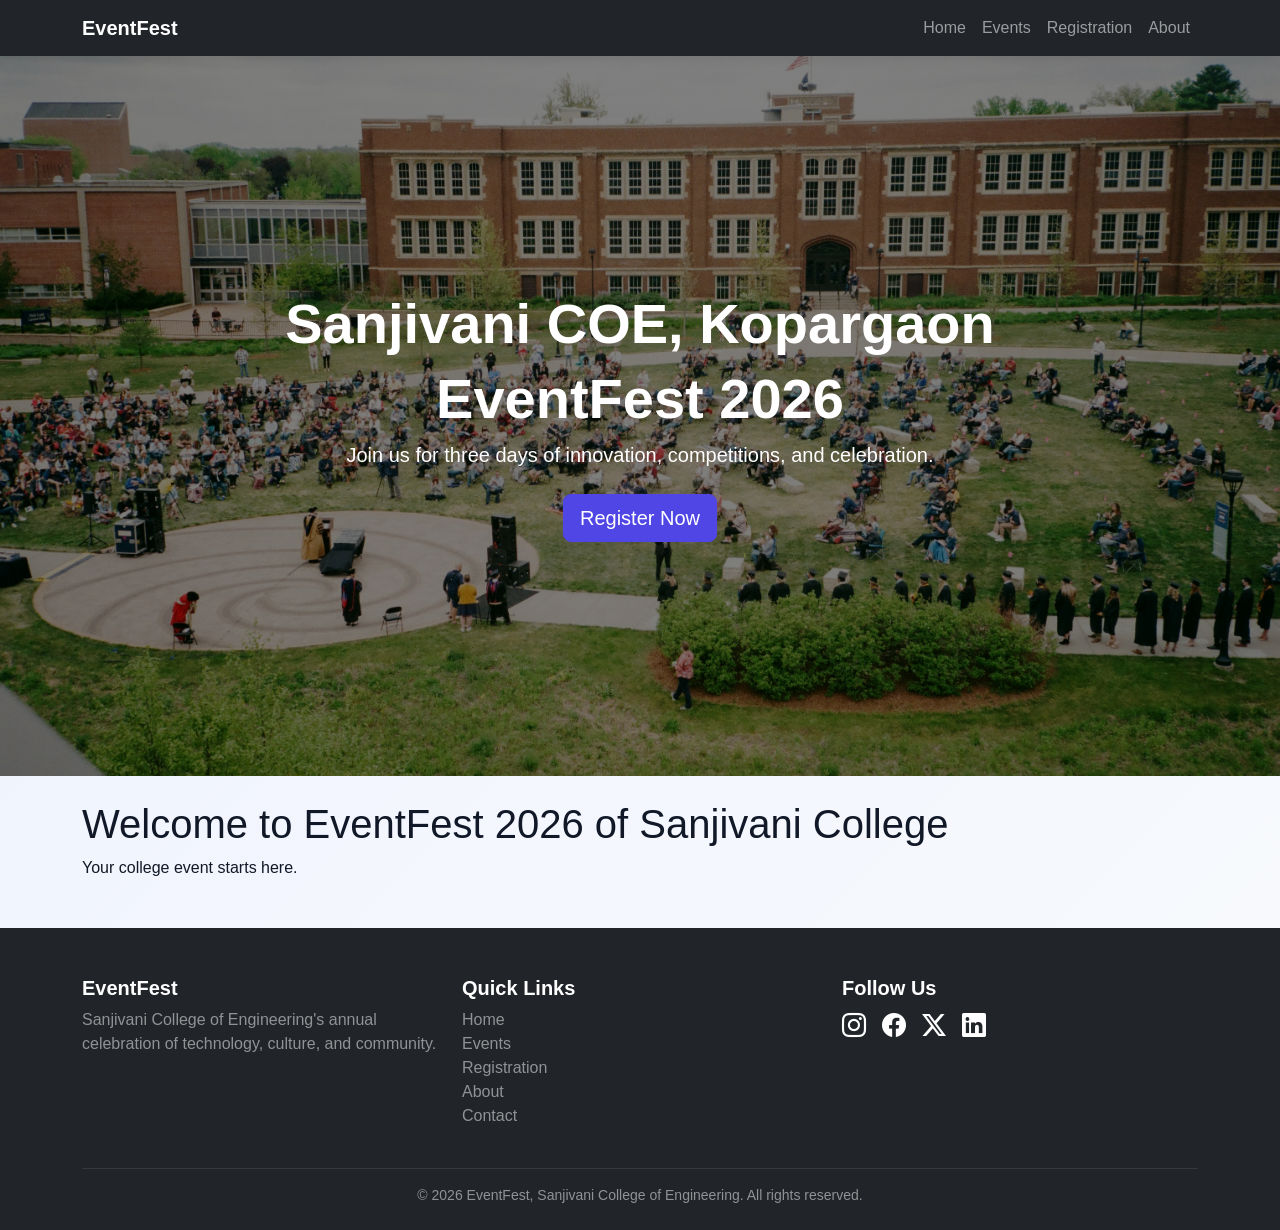
<file: index.html>
<!DOCTYPE html>
<html lang="en">
<head>
    <meta charset="UTF-8">
    <meta name="viewport" content="width=device-width, initial-scale=1.0">
    <title>College Event | Home</title>

    <!-- Bootstrap CSS (CDN) -->
    <link href="https://cdn.jsdelivr.net/npm/bootstrap@5.3.3/dist/css/bootstrap.min.css" rel="stylesheet">
    <link rel="stylesheet" href="https://cdn.jsdelivr.net/npm/bootstrap-icons@1.11.3/font/bootstrap-icons.min.css">

    <!-- Custom CSS -->
    <link rel="stylesheet" href="css/style.css">
</head>
<body>

    <!-- Navbar -->
    <nav class="navbar navbar-expand-lg navbar-dark bg-dark sticky-top">
    <div class="container">
        <!-- Brand/Logo -->
        <a class="navbar-brand fw-bold" href="index.html">EventFest</a>

        <!-- Hamburger button (shows on small screens) -->
        <button class="navbar-toggler" type="button" 
                data-bs-toggle="collapse" 
                data-bs-target="#navbarMenu" 
                aria-controls="navbarMenu" 
                aria-expanded="false" 
                aria-label="Toggle navigation">
            <span class="navbar-toggler-icon"></span>
        </button>

        <!-- Collapsible menu -->
        <div class="collapse navbar-collapse" id="navbarMenu">
            <ul class="navbar-nav ms-auto mb-2 mb-lg-0">
                <li class="nav-item">
                    <a class="nav-link" href="index.html">Home</a>
                </li>
                <li class="nav-item">
                    <a class="nav-link" href="events.html">Events</a>
                </li>
                <li class="nav-item">
                    <a class="nav-link" href="register.html">Registration</a>
                </li>
                <li class="nav-item">
                    <a class="nav-link" href="about.html">About</a>
                </li>
            </ul>
        </div>
    </div>
</nav>
    <!-- Hero Section -->
<header class="hero-section d-flex justify-content-center align-items-center text-center text-white">
    <div class="container">
        <h1 class="display-4 fw-bold">Sanjivani COE, Kopargaon</h1>
        <h1 class="display-4 fw-bold">EventFest 2026</h1>
        <p class="lead mb-4">Join us for three days of innovation, competitions, and celebration.</p>
        <a href="register.html" class="btn btn-primary btn-lg">Register Now</a>
    </div>
</header>

    <!-- Main Content -->
    <main class="container mt-4">
        <h1>Welcome to EventFest 2026 of Sanjivani College</h1>
        <p>Your college event starts here.</p>
    </main>

    <!-- Footer -->
  <footer class="bg-dark text-white pt-5 pb-4 mt-5">
    <div class="container">
        <div class="row">

            <!-- Brand / About -->
            <div class="col-md-4 mb-4 mb-md-0">
                <h5 class="fw-bold">EventFest</h5>
                <p class="text-white-50">
                    Sanjivani College of Engineering's annual celebration of technology, culture, and community.
                </p>
            </div>

            <!-- Quick Links -->
            <div class="col-md-4 mb-4 mb-md-0">
                <h5 class="fw-bold">Quick Links</h5>
                <ul class="list-unstyled">
                    <li><a href="index.html" class="text-white-50 text-decoration-none">Home</a></li>
                    <li><a href="events.html" class="text-white-50 text-decoration-none">Events</a></li>
                    <li><a href="register.html" class="text-white-50 text-decoration-none">Registration</a></li>
                    <li><a href="about.html" class="text-white-50 text-decoration-none">About</a></li>
                    <li><a href="contact.html" class="text-white-50 text-decoration-none">Contact</a></li>
                </ul>
            </div>

            <!-- Social Icons -->
            <div class="col-md-4">
                <h5 class="fw-bold">Follow Us</h5>
                <div class="d-flex gap-3 fs-4">
                    <a href="#" class="text-white" aria-label="Instagram"><i class="bi bi-instagram"></i></a>
                    <a href="#" class="text-white" aria-label="Facebook"><i class="bi bi-facebook"></i></a>
                    <a href="#" class="text-white" aria-label="X (Twitter)"><i class="bi bi-twitter-x"></i></a>
                    <a href="#" class="text-white" aria-label="LinkedIn"><i class="bi bi-linkedin"></i></a>
                </div>
            </div>

        </div>

        <hr class="border-secondary mt-4">

        <div class="text-center text-white-50 small">
            &copy; 2026 EventFest, Sanjivani College of Engineering. All rights reserved.
        </div>
    </div>
</footer>

    <!-- Bootstrap JS Bundle (CDN) -->
    <script src="https://cdn.jsdelivr.net/npm/bootstrap@5.3.3/dist/js/bootstrap.bundle.min.js"></script>

    <!-- Custom JS -->
    <script src="js/script.js"></script>
</body>
</html>
</file>
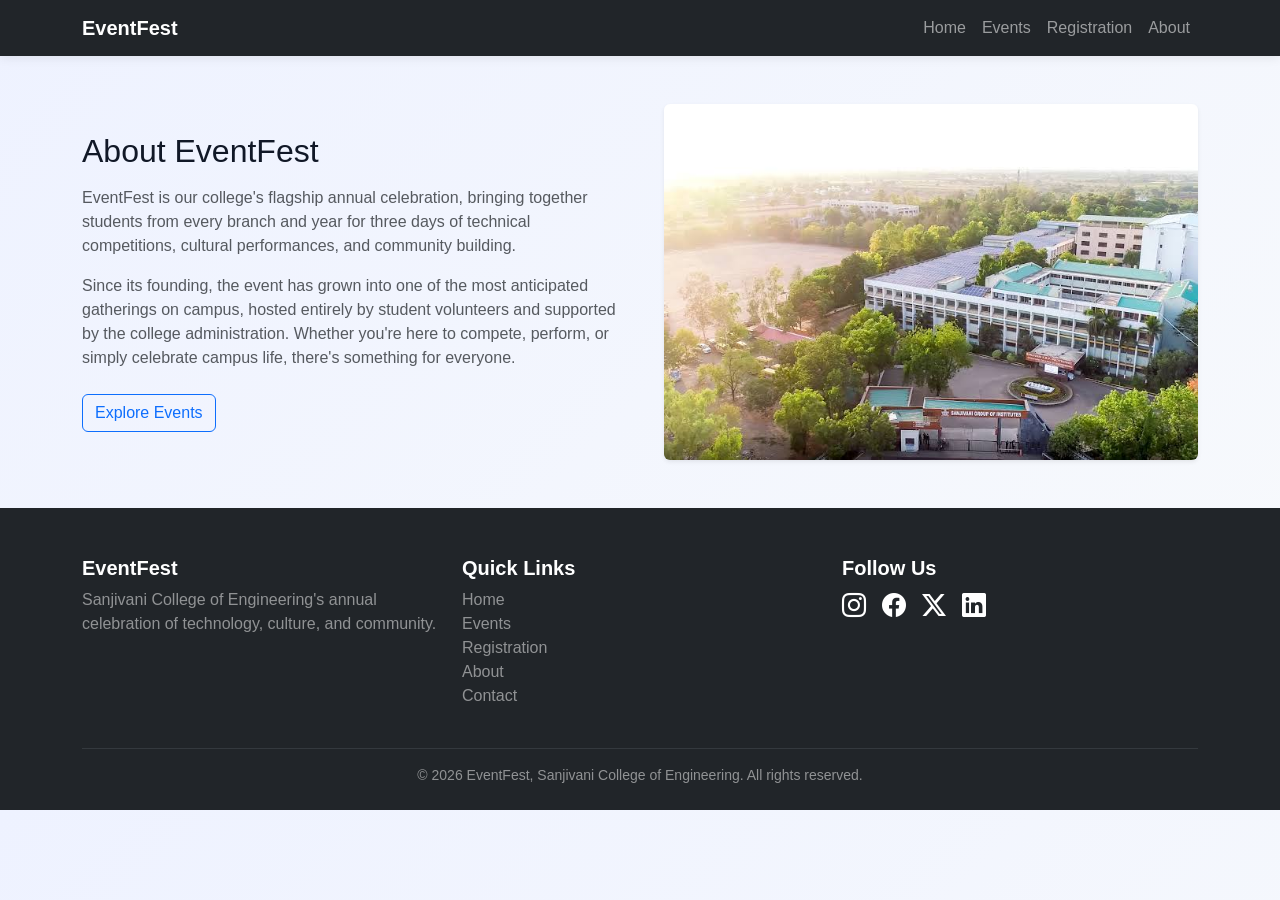
<file: about.html>
<!DOCTYPE html>
<html lang="en">
<head>
    <meta charset="UTF-8">
    <meta name="viewport" content="width=device-width, initial-scale=1.0">
    <title>College Event | About</title>
    <link href="https://cdn.jsdelivr.net/npm/bootstrap@5.3.3/dist/css/bootstrap.min.css" rel="stylesheet">
    <link rel="stylesheet" href="https://cdn.jsdelivr.net/npm/bootstrap-icons@1.11.3/font/bootstrap-icons.min.css">
    <link rel="stylesheet" href="css/style.css">
</head>
<body>
   <nav class="navbar navbar-expand-lg navbar-dark bg-dark sticky-top">
    <div class="container">
        <!-- Brand/Logo -->
        <a class="navbar-brand fw-bold" href="index.html">EventFest</a>

        <!-- Hamburger button (shows on small screens) -->
        <button class="navbar-toggler" type="button" 
                data-bs-toggle="collapse" 
                data-bs-target="#navbarMenu" 
                aria-controls="navbarMenu" 
                aria-expanded="false" 
                aria-label="Toggle navigation">
            <span class="navbar-toggler-icon"></span>
        </button>

         <!-- Hamburger button (shows on small screens) 
        <button class="navbar-toggler" type="button" 
                data-bs-toggle="collapse" 
                data-bs-target="#navbarMenu" 
                aria-controls="navbarMenu" 
                aria-expanded="false" 
                aria-label="Toggle navigation">
            <span class="navbar-toggler-icon"></span>
        </button>  -->

        <!-- Collapsible menu -->
        <div class="collapse navbar-collapse" id="navbarMenu">
            <ul class="navbar-nav ms-auto mb-2 mb-lg-0">
                <li class="nav-item">
                    <a class="nav-link" href="index.html">Home</a>
                </li>
                <li class="nav-item">
                    <a class="nav-link" href="events.html">Events</a>
                </li>
                <li class="nav-item">
                    <a class="nav-link" href="register.html">Registration</a>
                </li>
                <li class="nav-item">
                    <a class="nav-link" href="about.html">About</a>
                </li>
            </ul>
        </div>
    </div>
</nav>

<main class="container my-5">
    <section id="about" class="row align-items-center g-5">

        <!-- Text Column -->
        <div class="col-md-6">
            <h2 class="mb-3">About EventFest</h2>
            <p class="text-muted">
                EventFest is our college's flagship annual celebration, bringing together students 
                from every branch and year for three days of technical competitions, cultural 
                performances, and community building.
            </p>
            <p class="text-muted">
                Since its founding, the event has grown into one of the most anticipated gatherings 
                on campus, hosted entirely by student volunteers and supported by the college 
                administration. Whether you're here to compete, perform, or simply celebrate 
                campus life, there's something for everyone.
            </p>
            <a href="events.html" class="btn btn-outline-primary mt-2">Explore Events</a>
        </div>

        <!-- Image Column -->
        <div class="col-md-6">
            <img src="images/college.jpg" alt="College campus" class="img-fluid rounded shadow-sm">
        </div>

    </section>
</main>

    <footer class="bg-dark text-white pt-5 pb-4 mt-5">
    <div class="container">
        <div class="row">

            <!-- Brand / About -->
            <div class="col-md-4 mb-4 mb-md-0">
                <h5 class="fw-bold">EventFest</h5>
                <p class="text-white-50">
                    Sanjivani College of Engineering's annual celebration of technology, culture, and community.
                </p>
            </div>

            <!-- Quick Links -->
            <div class="col-md-4 mb-4 mb-md-0">
                <h5 class="fw-bold">Quick Links</h5>
                <ul class="list-unstyled">
                    <li><a href="index.html" class="text-white-50 text-decoration-none">Home</a></li>
                    <li><a href="events.html" class="text-white-50 text-decoration-none">Events</a></li>
                    <li><a href="register.html" class="text-white-50 text-decoration-none">Registration</a></li>
                    <li><a href="about.html" class="text-white-50 text-decoration-none">About</a></li>
                    <li><a href="contact.html" class="text-white-50 text-decoration-none">Contact</a></li>
                </ul>
            </div>
<!--  -->
            <!-- Social Icons -->
            <div class="col-md-4">
                <h5 class="fw-bold">Follow Us</h5>
                <div class="d-flex gap-3 fs-4">
                    <a href="#" class="text-white" aria-label="Instagram"><i class="bi bi-instagram"></i></a>
                    <a href="#" class="text-white" aria-label="Facebook"><i class="bi bi-facebook"></i></a>
                    <a href="#" class="text-white" aria-label="X (Twitter)"><i class="bi bi-twitter-x"></i></a>
                    <a href="#" class="text-white" aria-label="LinkedIn"><i class="bi bi-linkedin"></i></a>
                </div>
            </div>

        </div>

        <hr class="border-secondary mt-4">

        <div class="text-center text-white-50 small">
            &copy; 2026 EventFest, Sanjivani College of Engineering. All rights reserved.
        </div>
    </div>
</footer>

    <script src="https://cdn.jsdelivr.net/npm/bootstrap@5.3.3/dist/js/bootstrap.bundle.min.js"></script>
    <script src="js/script.js"></script>
</body>
</html>
</file>
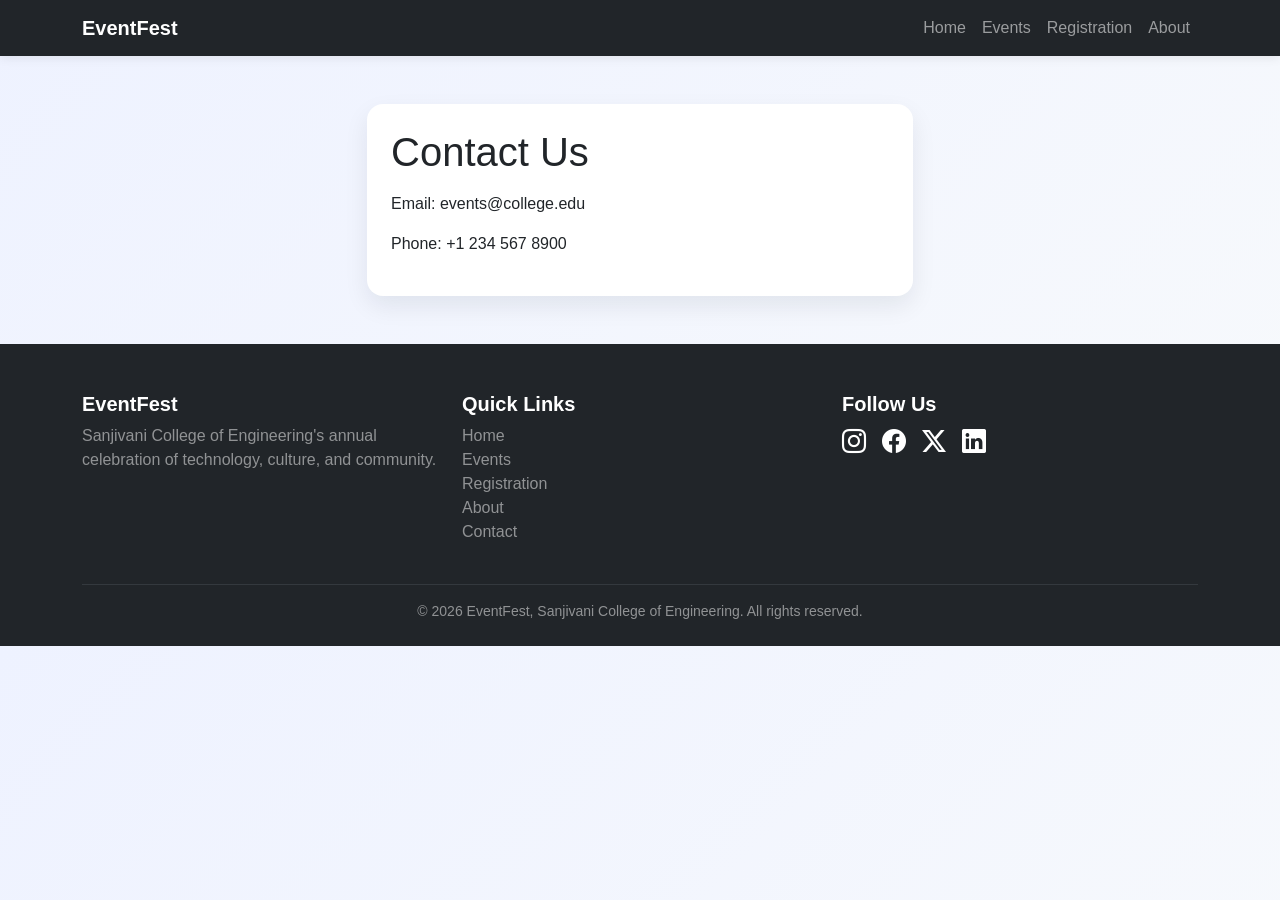
<file: contact.html>
<!DOCTYPE html>
<html lang="en">
<head>
    <meta charset="UTF-8">
    <meta name="viewport" content="width=device-width, initial-scale=1.0">
    <title>College Event | Contact</title>
    <link href="https://cdn.jsdelivr.net/npm/bootstrap@5.3.3/dist/css/bootstrap.min.css" rel="stylesheet">
    <link rel="stylesheet" href="https://cdn.jsdelivr.net/npm/bootstrap-icons@1.11.3/font/bootstrap-icons.min.css">
    <link rel="stylesheet" href="css/style.css">
</head>
<body>
<nav class="navbar navbar-expand-lg navbar-dark bg-dark sticky-top">
    <div class="container">
        <!-- Brand/Logo -->
        <a class="navbar-brand fw-bold" href="index.html">EventFest</a>

        <!-- Hamburger button (shows on small screens) -->
        <button class="navbar-toggler" type="button" 
                data-bs-toggle="collapse" 
                data-bs-target="#navbarMenu" 
                aria-controls="navbarMenu" 
                aria-expanded="false" 
                aria-label="Toggle navigation">
            <span class="navbar-toggler-icon"></span>
        </button>

        <!-- Collapsible menu -->
        <div class="collapse navbar-collapse" id="navbarMenu">
            <ul class="navbar-nav ms-auto mb-2 mb-lg-0">
                <li class="nav-item">
                    <a class="nav-link" href="index.html">Home</a>
                </li>
                <li class="nav-item">
                    <a class="nav-link" href="events.html">Events</a>
                </li>
                <li class="nav-item">
                    <a class="nav-link" href="register.html">Registration</a>
                </li>
                <li class="nav-item">
                    <a class="nav-link" href="about.html">About</a>
                </li>
            </ul>
        </div>
    </div>
</nav>

    <main class="container my-5">
        <div class="row justify-content-center">
            <div class="col-lg-6">
                <div class="card p-4">
                    <h1 class="mb-3">Contact Us</h1>
                    <p>Email: events@college.edu</p>
                    <p>Phone: +1 234 567 8900</p>
                </div>
            </div>
        </div>
    </main>
<!-- Brand/Logo -->
    <!-- Brand/Logo -->
    <!-- Brand/Logo -->
<footer class="bg-dark text-white pt-5 pb-4 mt-5">
    <div class="container">
        <div class="row">

            <!-- Brand / About -->
            <div class="col-md-4 mb-4 mb-md-0">
                <h5 class="fw-bold">EventFest</h5>
                <p class="text-white-50">
                    Sanjivani College of Engineering's annual celebration of technology, culture, and community.
                </p>
            </div>

            <!-- Quick Links -->
            <div class="col-md-4 mb-4 mb-md-0">
                <h5 class="fw-bold">Quick Links</h5>
                <ul class="list-unstyled">
                    <li><a href="index.html" class="text-white-50 text-decoration-none">Home</a></li>
                    <li><a href="events.html" class="text-white-50 text-decoration-none">Events</a></li>
                    <li><a href="register.html" class="text-white-50 text-decoration-none">Registration</a></li>
                    <li><a href="about.html" class="text-white-50 text-decoration-none">About</a></li>
                    <li><a href="contact.html" class="text-white-50 text-decoration-none">Contact</a></li>
                </ul>
            </div>

            <!-- Social Icons -->
            <div class="col-md-4">
                <h5 class="fw-bold">Follow Us</h5>
                <div class="d-flex gap-3 fs-4">
                    <a href="#" class="text-white" aria-label="Instagram" title="Instagram"><i class="bi bi-instagram"></i></a>
                    <a href="#" class="text-white" aria-label="Facebook" title="Facebook"><i class="bi bi-facebook"></i></a>
                    <a href="#" class="text-white" aria-label="X (Twitter)" title="X (Twitter)"><i class="bi bi-twitter-x"></i></a>
                    <a href="#" class="text-white" aria-label="LinkedIn" title="LinkedIn"><i class="bi bi-linkedin"></i></a>
                </div>
            </div>

        </div>

        <hr class="border-secondary mt-4">

        <div class="text-center text-white-50 small">
            &copy; 2026 EventFest, Sanjivani College of Engineering. All rights reserved.
        </div>
    </div>
</footer>

    <script src="https://cdn.jsdelivr.net/npm/bootstrap@5.3.3/dist/js/bootstrap.bundle.min.js"></script>
    <script src="js/script.js"></script>
</body>
</html>
</file>
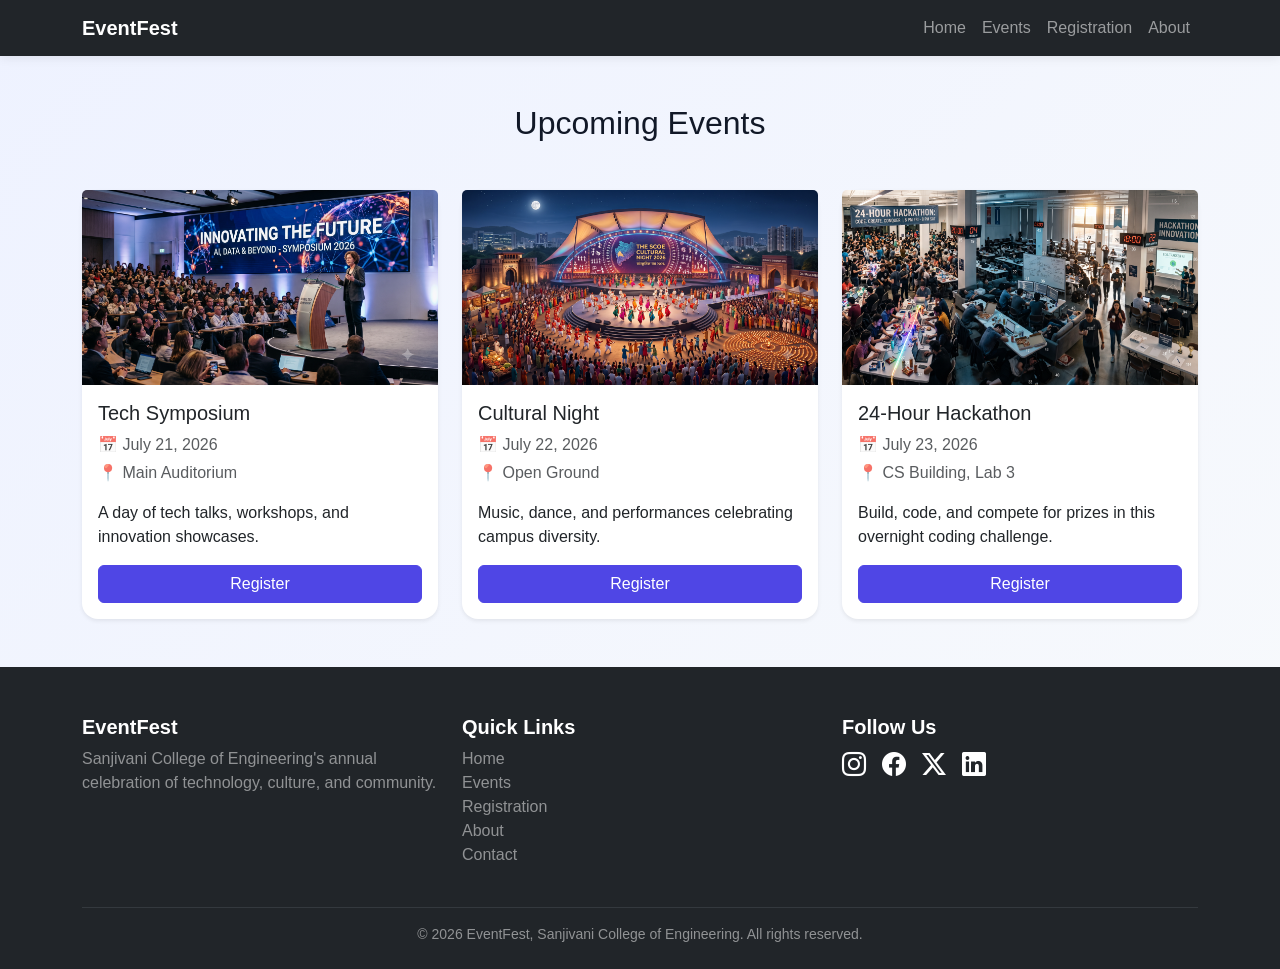
<file: events.html>
<!DOCTYPE html>
<html lang="en">
<head>
    <meta charset="UTF-8">
    <meta name="viewport" content="width=device-width, initial-scale=1.0">
    <title>College Event | Events</title>
    <link href="https://cdn.jsdelivr.net/npm/bootstrap@5.3.3/dist/css/bootstrap.min.css" rel="stylesheet">
    <link rel="stylesheet" href="https://cdn.jsdelivr.net/npm/bootstrap-icons@1.11.3/font/bootstrap-icons.min.css">
    <link rel="stylesheet" href="css/style.css">
</head>
<body>
   <nav class="navbar navbar-expand-lg navbar-dark bg-dark sticky-top">
    <div class="container">
        <!-- Brand/Logo -->
        <a class="navbar-brand fw-bold" href="index.html">EventFest</a>

        <!-- Hamburger button (shows on small screens) -->
        <button class="navbar-toggler" type="button" 
                data-bs-toggle="collapse" 
                data-bs-target="#navbarMenu" 
                aria-controls="navbarMenu" 
                aria-expanded="false" 
                aria-label="Toggle navigation">
            <span class="navbar-toggler-icon"></span>
        </button>

        <!-- Collapsible menu -->
        <div class="collapse navbar-collapse" id="navbarMenu">
            <ul class="navbar-nav ms-auto mb-2 mb-lg-0">
                <li class="nav-item">
                    <a class="nav-link" href="index.html">Home</a>
                </li>
                <li class="nav-item">
                    <a class="nav-link" href="events.html">Events</a>
                </li>
                <li class="nav-item">
                    <a class="nav-link" href="register.html">Registration</a>
                </li>
                <li class="nav-item">
                    <a class="nav-link" href="about.html">About</a>
                </li>
            </ul>
        </div>
    </div>
</nav>

<main class="container mt-5">
    <h2 class="text-center mb-5">Upcoming Events</h2>
    
    <div class="row g-4">

        <!-- Card 1 -->
        <div class="col-md-6 col-lg-4">
            <div class="card h-100 shadow-sm">
                <img src="images/event1.jpg" class="card-img-top" alt="Tech Symposium">
                <div class="card-body d-flex flex-column">
                    <h5 class="card-title">Tech Symposium</h5>
                    <p class="card-text text-muted mb-1">📅 July 21, 2026</p>
                    <p class="card-text text-muted mb-3">📍 Main Auditorium</p>
                    <p class="card-text">A day of tech talks, workshops, and innovation showcases.</p>
                    <a href="register.html" class="btn btn-primary mt-auto">Register</a>
                </div>
            </div>
        </div>

        <!-- Card 2 -->
        <div class="col-md-6 col-lg-4">
            <div class="card h-100 shadow-sm">
                <img src="images/event2.jpg" class="card-img-top" alt="Cultural Night">
                <div class="card-body d-flex flex-column">
                    <h5 class="card-title">Cultural Night</h5>
                    <p class="card-text text-muted mb-1">📅 July 22, 2026</p>
                    <p class="card-text text-muted mb-3">📍 Open Ground</p>
                    <p class="card-text">Music, dance, and performances celebrating campus diversity.</p>
                    <a href="register.html" class="btn btn-primary mt-auto">Register</a>
                </div>
            </div>
        </div>

        <!-- Card 3 -->
        <div class="col-md-6 col-lg-4">
            <div class="card h-100 shadow-sm">
                <img src="images/event3.jpg" class="card-img-top" alt="Hackathon">
                <div class="card-body d-flex flex-column">
                    <h5 class="card-title">24-Hour Hackathon</h5>
                    <p class="card-text text-muted mb-1">📅 July 23, 2026</p>
                    <p class="card-text text-muted mb-3">📍 CS Building, Lab 3</p>
                    <p class="card-text">Build, code, and compete for prizes in this overnight coding challenge.</p>
                    <a href="register.html" class="btn btn-primary mt-auto">Register</a>
                </div>
            </div>
        </div>

    </div>
</main>

    <footer class="bg-dark text-white pt-5 pb-4 mt-5">
    <div class="container">
        <div class="row">

            <!-- Brand / About -->
            <div class="col-md-4 mb-4 mb-md-0">
                <h5 class="fw-bold">EventFest</h5>
                <p class="text-white-50">
                    Sanjivani College of Engineering's annual celebration of technology, culture, and community.
                </p>
            </div>

            <!-- Quick Links -->
            <div class="col-md-4 mb-4 mb-md-0">
                <h5 class="fw-bold">Quick Links</h5>
                <ul class="list-unstyled">
                    <li><a href="index.html" class="text-white-50 text-decoration-none">Home</a></li>
                    <li><a href="events.html" class="text-white-50 text-decoration-none">Events</a></li>
                    <li><a href="register.html" class="text-white-50 text-decoration-none">Registration</a></li>
                    <li><a href="about.html" class="text-white-50 text-decoration-none">About</a></li>
                    <li><a href="contact.html" class="text-white-50 text-decoration-none">Contact</a></li>
                </ul>
            </div>

            <!-- Social Icons -->
            <div class="col-md-4">
                <h5 class="fw-bold">Follow Us</h5>
                <div class="d-flex gap-3 fs-4">
                    <a href="#" class="text-white" title="Instagram"><i class="bi bi-instagram"></i></a>
                    <a href="#" class="text-white" title="Facebook"><i class="bi bi-facebook"></i></a>
                    <a href="#" class="text-white" title="Twitter"><i class="bi bi-twitter-x"></i></a>
                    <a href="#" class="text-white" title="LinkedIn"><i class="bi bi-linkedin"></i></a>
                </div>
            </div>

        </div>

        <hr class="border-secondary mt-4">

        <div class="text-center text-white-50 small">
            &copy; 2026 EventFest, Sanjivani College of Engineering. All rights reserved.
        </div>
    </div>
</footer>

    <script src="https://cdn.jsdelivr.net/npm/bootstrap@5.3.3/dist/js/bootstrap.bundle.min.js"></script>
    <script src="js/script.js"></script>
</body>
</html>
</file>
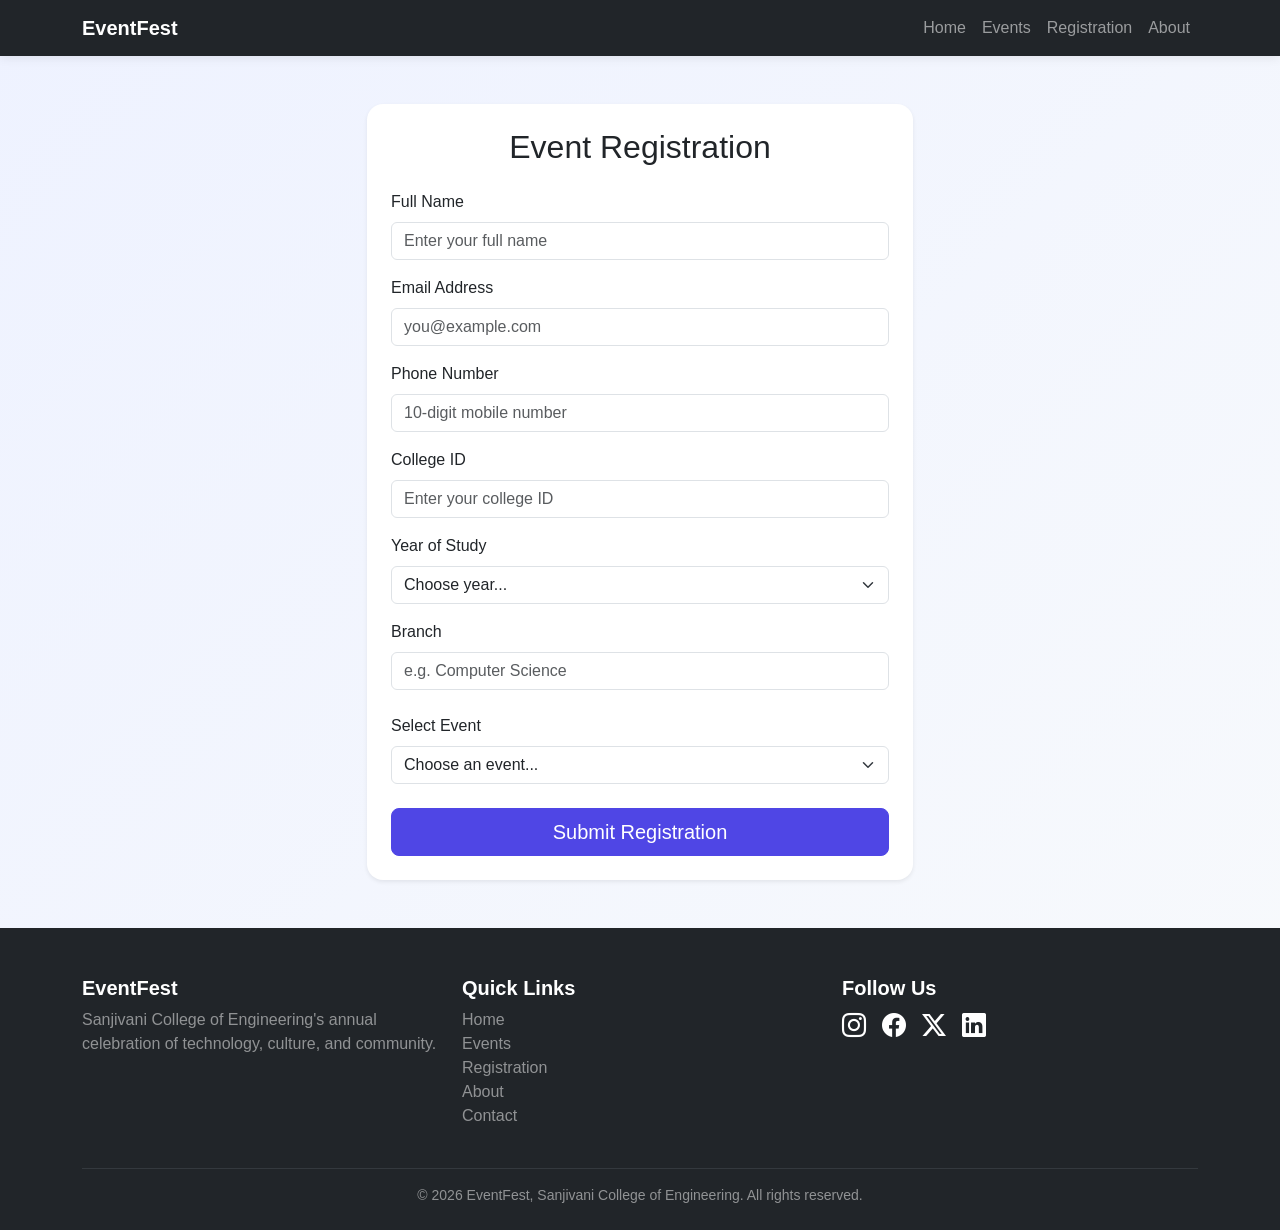
<file: register.html>
<!DOCTYPE html>
<html lang="en">
<head>
    <meta charset="UTF-8">
    <meta name="viewport" content="width=device-width, initial-scale=1.0">
    <title>College Event | Register</title>
    <link href="https://cdn.jsdelivr.net/npm/bootstrap@5.3.3/dist/css/bootstrap.min.css" rel="stylesheet">
    <link rel="stylesheet" href="https://cdn.jsdelivr.net/npm/bootstrap-icons@1.11.3/font/bootstrap-icons.min.css">
    <link rel="stylesheet" href="css/style.css">
</head>
<body>
   <nav class="navbar navbar-expand-lg navbar-dark bg-dark sticky-top">
    <div class="container">
        <!-- Brand/Logo -->
        <a class="navbar-brand fw-bold" href="index.html">EventFest</a>

        <!-- Hamburger button (shows on small screens) -->
        <button class="navbar-toggler" type="button" 
                data-bs-toggle="collapse" 
                data-bs-target="#navbarMenu" 
                aria-controls="navbarMenu" 
                aria-expanded="false" 
                aria-label="Toggle navigation">
            <span class="navbar-toggler-icon"></span>
        </button>

        <!-- Collapsible menu -->
        <div class="collapse navbar-collapse" id="navbarMenu">
            <ul class="navbar-nav ms-auto mb-2 mb-lg-0">
                <li class="nav-item">
                    <a class="nav-link" href="index.html">Home</a>
                </li>
                <li class="nav-item">
                    <a class="nav-link" href="events.html">Events</a>
                </li>
                <li class="nav-item">
                    <a class="nav-link" href="register.html">Registration</a>
                </li>
                <li class="nav-item">
                    <a class="nav-link" href="about.html">About</a>
                </li>
            </ul>
        </div>
    </div>
</nav>

  <main class="container my-5">
    <div class="row justify-content-center">
        <div class="col-md-8 col-lg-6">
            <div class="card shadow-sm p-4">
                <h2 class="text-center mb-4">Event Registration</h2>

                <form id="registrationForm" class="needs-validation" novalidate>

                    <!-- Name -->
                    <div class="mb-3">
                        <label for="name" class="form-label">Full Name</label>
                        <input type="text" class="form-control" id="name" placeholder="Enter your full name" required>
                        <div class="invalid-feedback">
                            Please enter your name.
                        </div>
                    </div>

                    <!-- Email -->
                    <div class="mb-3">
                        <label for="email" class="form-label">Email Address</label>
                        <input type="email" class="form-control" id="email" placeholder="you@example.com" required>
                        <div class="invalid-feedback">
                            Please enter a valid email address.
                        </div>
                    </div>

                    <!-- Phone -->
                    <div class="mb-3">
                        <label for="phone" class="form-label">Phone Number</label>
                        <input type="tel" class="form-control" id="phone" placeholder="10-digit mobile number" pattern="[0-9]{10}" required>
                        <div class="invalid-feedback">
                            Please enter a valid 10-digit phone number.
                        </div>
                    </div>

                                    <!-- College ID -->
                                    <div class="mb-3">
                                        <label for="collegeId" class="form-label">College ID</label>
                                        <input type="text" class="form-control" id="collegeId" placeholder="Enter your college ID" required>
                                        <div class="invalid-feedback">
                                            Please enter your college ID.
                                        </div>
                                    </div>

                                    <!-- Year of Study -->
                                    <div class="mb-3">
                                        <label for="yearStudy" class="form-label">Year of Study</label>
                                        <select class="form-select" id="yearStudy" required>
                                            <option value="" selected disabled>Choose year...</option>
                                            <option value="1">1st Year</option>
                                            <option value="2">2nd Year</option>
                                            <option value="3">3rd Year</option>
                                            <option value="4">4th Year</option>
                                        </select>
                                        <div class="invalid-feedback">
                                            Please select your year of study.
                                        </div>
                                    </div>

                                    <!-- Branch -->
                                    <div class="mb-4">
                                        <label for="branch" class="form-label">Branch</label>
                                        <input type="text" class="form-control" id="branch" placeholder="e.g. Computer Science" required>
                                        <div class="invalid-feedback">
                                            Please enter your branch.
                                        </div>
                                    </div>

                    <!-- Event Selection -->
                    <div class="mb-4">
                        <label for="eventSelect" class="form-label">Select Event</label>
                        <select class="form-select" id="eventSelect" required>
                            <option value="" selected disabled>Choose an event...</option>
                            <option value="Tech Symposium">Tech Symposium</option>
                            <option value="Cultural Night">Cultural Night</option>
                            <option value="Hackathon">24-Hour Hackathon</option>
                        </select>
                        <div class="invalid-feedback">
                            Please select an event.
                        </div>
                    </div>

                    <!-- Submit -->
                    <div class="d-grid">
                        <button type="submit" class="btn btn-primary btn-lg">Submit Registration</button>
                    </div>

                </form>
            </div>
        </div>
    </div>
</main>

   <footer class="bg-dark text-white pt-5 pb-4 mt-5">
    <div class="container">
        <div class="row">

            <!-- Brand / About -->
            <div class="col-md-4 mb-4 mb-md-0">
                <h5 class="fw-bold">EventFest</h5>
                <p class="text-white-50">
                    Sanjivani College of Engineering's annual celebration of technology, culture, and community.
                </p>
            </div>

            <!-- Quick Links -->
            <div class="col-md-4 mb-4 mb-md-0">
                <h5 class="fw-bold">Quick Links</h5>
                <ul class="list-unstyled">
                    <li><a href="index.html" class="text-white-50 text-decoration-none">Home</a></li>
                    <li><a href="events.html" class="text-white-50 text-decoration-none">Events</a></li>
                    <li><a href="register.html" class="text-white-50 text-decoration-none">Registration</a></li>
                    <li><a href="about.html" class="text-white-50 text-decoration-none">About</a></li>
                    <li><a href="contact.html" class="text-white-50 text-decoration-none">Contact</a></li>
                </ul>
            </div>

            <!-- Social Icons -->
            <div class="col-md-4">
                <h5 class="fw-bold">Follow Us</h5>
                <div class="d-flex gap-3 fs-4">
                    <a href="#" class="text-white" aria-label="Instagram" title="Instagram"><i class="bi bi-instagram"></i></a>
                    <a href="#" class="text-white" aria-label="Facebook" title="Facebook"><i class="bi bi-facebook"></i></a>
                    <a href="#" class="text-white" aria-label="Twitter" title="Twitter"><i class="bi bi-twitter-x"></i></a>
                    <a href="#" class="text-white" aria-label="LinkedIn" title="LinkedIn"><i class="bi bi-linkedin"></i></a>
                </div>
            </div>

        </div>

        <hr class="border-secondary mt-4">

        <div class="text-center text-white-50 small">
            &copy; 2026 EventFest, Sanjivani College of Engineering. All rights reserved.
        </div>
    </div>
</footer>

    <script src="https://cdn.jsdelivr.net/npm/bootstrap@5.3.3/dist/js/bootstrap.bundle.min.js"></script>
    <script src="js/script.js"></script>
</body>
</html>
</file>
<file: css/style.css>
:root {
    --primary: #4f46e5;
    --accent: #22c55e;
    --dark: #111827;
    --light: #f9fafb;
}

body {
    font-family: Arial, Helvetica, sans-serif;
    background: linear-gradient(135deg, #eef2ff, #f8fafc);
    color: #111827;
}

.navbar {
    box-shadow: 0 2px 10px rgba(0, 0, 0, 0.08);
}

.hero {
    background: linear-gradient(135deg, var(--primary), #6366f1);
    color: white;
    border-radius: 1rem;
    padding: 3rem 2rem;
}

.card {
    border: none;
    border-radius: 1rem;
    box-shadow: 0 10px 25px rgba(17, 24, 39, 0.08);
}

.btn-primary {
    background-color: var(--primary);
    border-color: var(--primary);
}

.btn-success {
    background-color: var(--accent);
    border-color: var(--accent);
}

.hero-section {
    height: 80vh;
    background-color: #1a1a2e; /* shows if image fails */
    background-image: linear-gradient(rgba(0,0,0,0.5), rgba(0,0,0,0.5)),
                       url('../images/banner.jpg');
    background-size: cover;
    background-position: center;
    background-repeat: no-repeat;
}

footer {
    background: var(--dark) !important;
}
</file>
